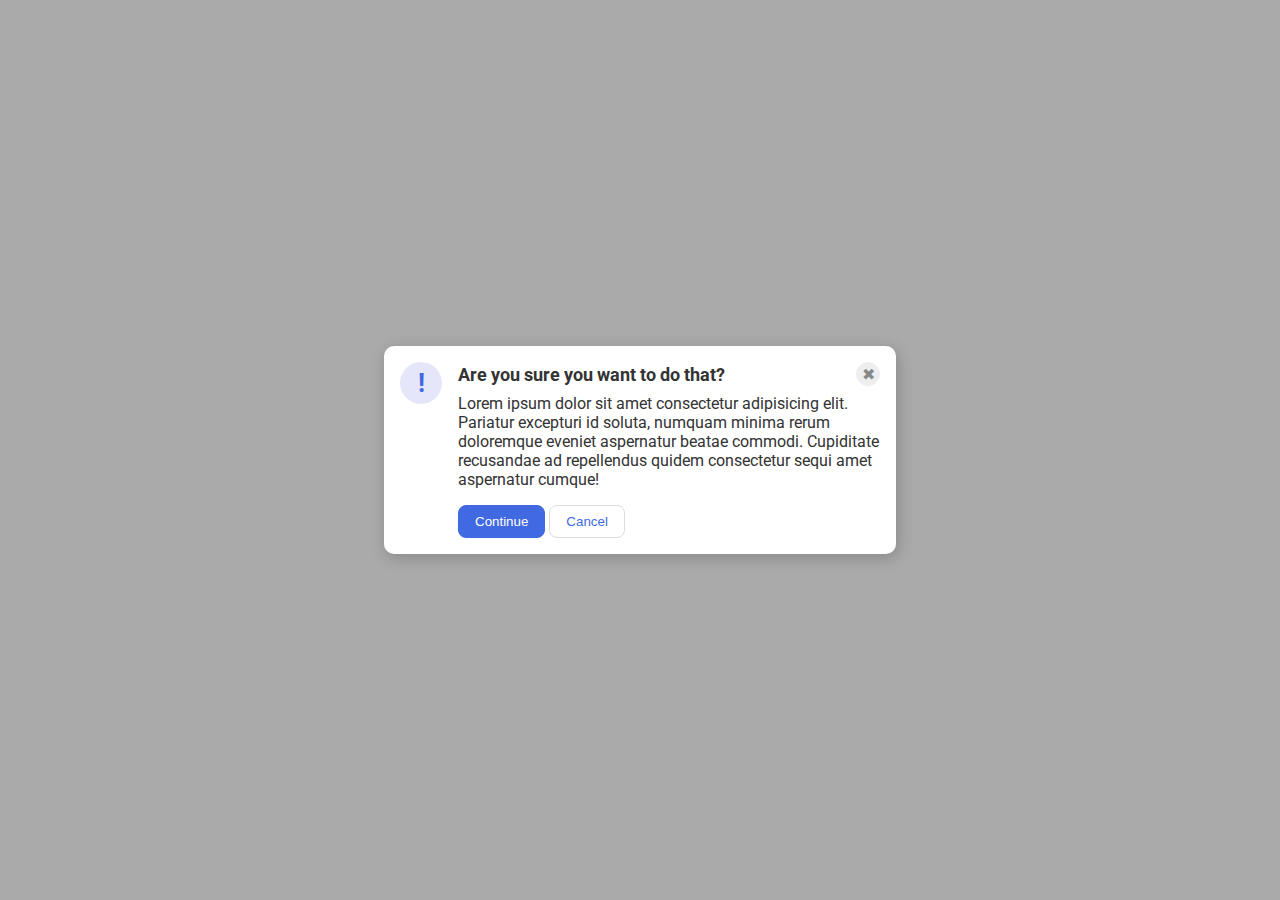
<file: flex/05-flex-modal/index.html>
<!DOCTYPE html>
<html lang="en">
  <head>
    <meta charset="UTF-8">
    <meta http-equiv="X-UA-Compatible" content="IE=edge">
    <meta name="viewport" content="width=device-width, initial-scale=1.0">
    <link rel="stylesheet" href="style.css">
    <title>Modal</title>
  </head>
  <body>
    <div class="modal">
      <div class="icon">!</div>
      <!-- additional container used here -->
      <div class="container">
        <!-- header div was moved to encompass the close button as well -->
        <div class="header">Are you sure you want to do that?
          <button class="close-button">✖</button>
        </div>
        <div class="text">Lorem ipsum dolor sit amet consectetur adipisicing elit. Pariatur excepturi id soluta, numquam minima rerum doloremque eveniet aspernatur beatae commodi. Cupiditate recusandae ad repellendus quidem consectetur sequi amet aspernatur cumque!</div>
        <button class="continue">Continue</button>
        <button class="cancel">Cancel</button>
      </div>
    </div>
  </body>
</html>
</file>
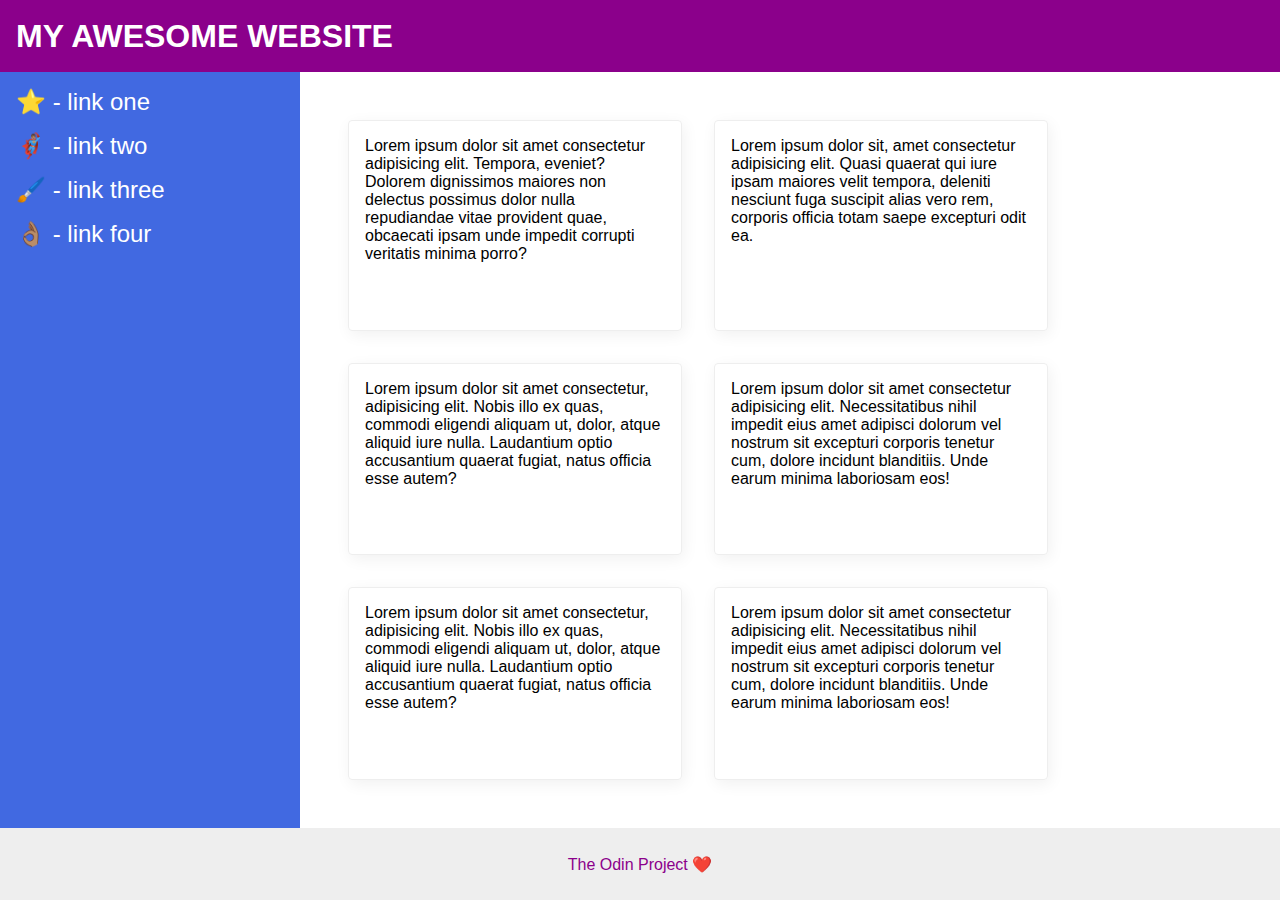
<file: flex/07-flex-layout-2/index.html>
<!DOCTYPE html>
<html lang="en">
  <head>
    <meta charset="UTF-8">
    <meta http-equiv="X-UA-Compatible" content="IE=edge">
    <meta name="viewport" content="width=device-width, initial-scale=1.0">
    <title>The Holy Grail</title>
    <link rel="stylesheet" href="style.css">
  </head>
  <body>
    <div class="header">
      MY AWESOME WEBSITE
    </div>
    <div class="body">
      <div class="sidebar">
        <ul>
          <li><a href="#">⭐ - link one</a></li>
          <li><a href="#">🦸🏽‍♂️ - link two</a></li>
          <li><a href="#">🖌️ - link three</a></li>
          <li><a href="#">👌🏽 - link four</a></li>
        </ul>
      </div>
      <div class="cardcontainer">
        <div class="card">Lorem ipsum dolor sit amet consectetur adipisicing elit. Tempora, eveniet? Dolorem dignissimos maiores non delectus possimus dolor nulla repudiandae vitae provident quae, obcaecati ipsam unde impedit corrupti veritatis minima porro?</div>
        <div class="card">Lorem ipsum dolor sit, amet consectetur adipisicing elit. Quasi quaerat qui iure ipsam maiores velit tempora, deleniti nesciunt fuga suscipit alias vero rem, corporis officia totam saepe excepturi odit ea.</div>
        <div class="card">Lorem ipsum dolor sit amet consectetur, adipisicing elit. Nobis illo ex quas, commodi eligendi aliquam ut, dolor, atque aliquid iure nulla. Laudantium optio accusantium quaerat fugiat, natus officia esse autem?</div>
        <div class="card">Lorem ipsum dolor sit amet consectetur adipisicing elit. Necessitatibus nihil impedit eius amet adipisci dolorum vel nostrum sit excepturi corporis tenetur cum, dolore incidunt blanditiis. Unde earum minima laboriosam eos!</div>
        <div class="card">Lorem ipsum dolor sit amet consectetur, adipisicing elit. Nobis illo ex quas, commodi eligendi aliquam ut, dolor, atque aliquid iure nulla. Laudantium optio accusantium quaerat fugiat, natus officia esse autem?</div>
        <div class="card">Lorem ipsum dolor sit amet consectetur adipisicing elit. Necessitatibus nihil impedit eius amet adipisci dolorum vel nostrum sit excepturi corporis tenetur cum, dolore incidunt blanditiis. Unde earum minima laboriosam eos!</div>
      </div>
    </div>
    <div class="footer">
      The Odin Project ❤️
    </div>
  </body>
</html>
</file>
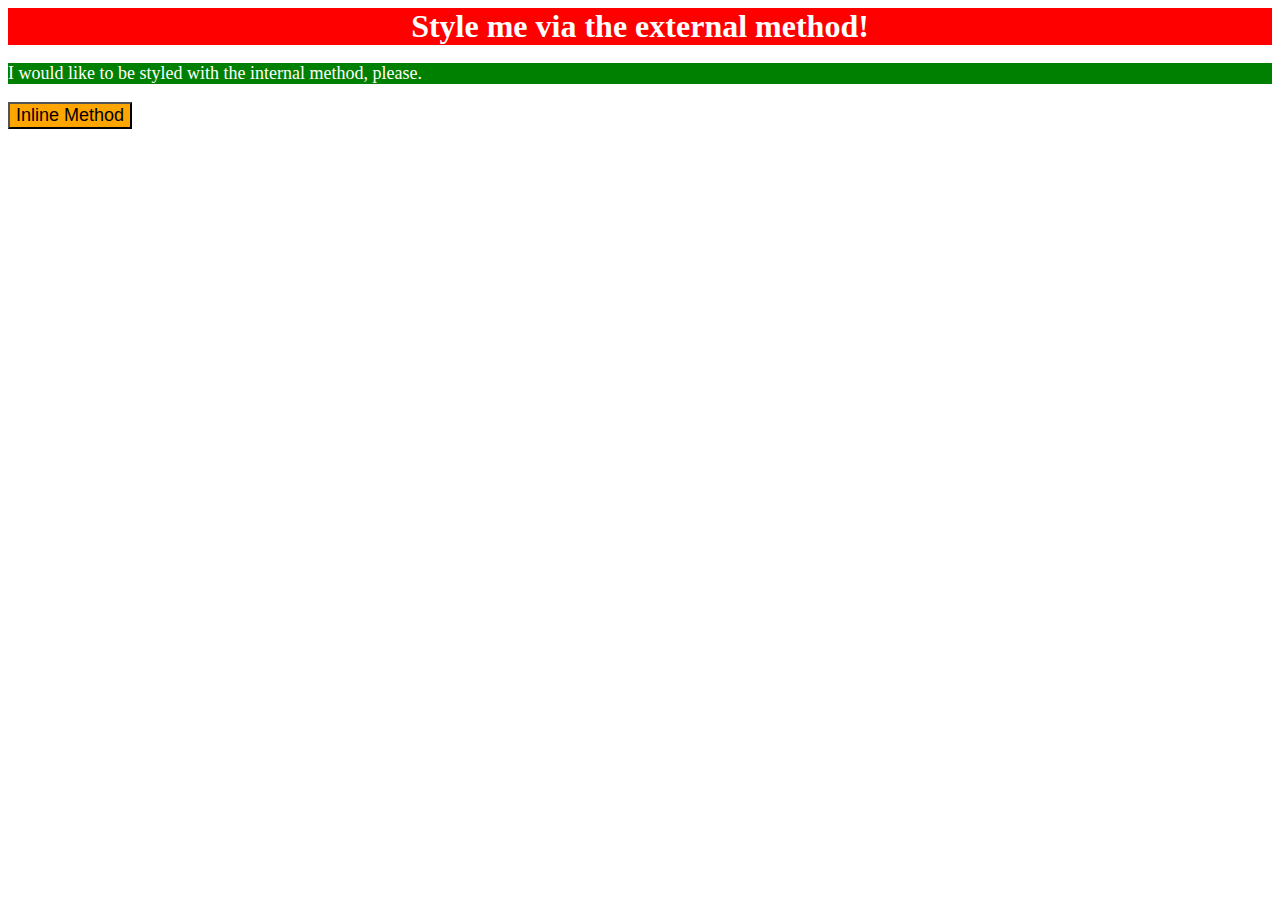
<file: foundations/01-css-methods/index.html>
<!DOCTYPE html>
<html lang="en">
  <head>
    <meta charset="UTF-8">
    <meta http-equiv="X-UA-Compatible" content="IE=edge">
    <meta name="viewport" content="width=device-width, initial-scale=1.0">
    <title>Methods for Adding CSS</title>
    <link rel="stylesheet" href="my-solution.css">
    <style>
      p {
        color: white;
        background-color: green;
        font-size: 18px;
      }
    </style>
  </head>
  <body>
    <div>Style me via the external method!</div>
    <p>I would like to be styled with the internal method, please.</p>
    <button style="background-color: orange; font-size: 18px;">Inline Method</button>
  </body>
</html>
</file>
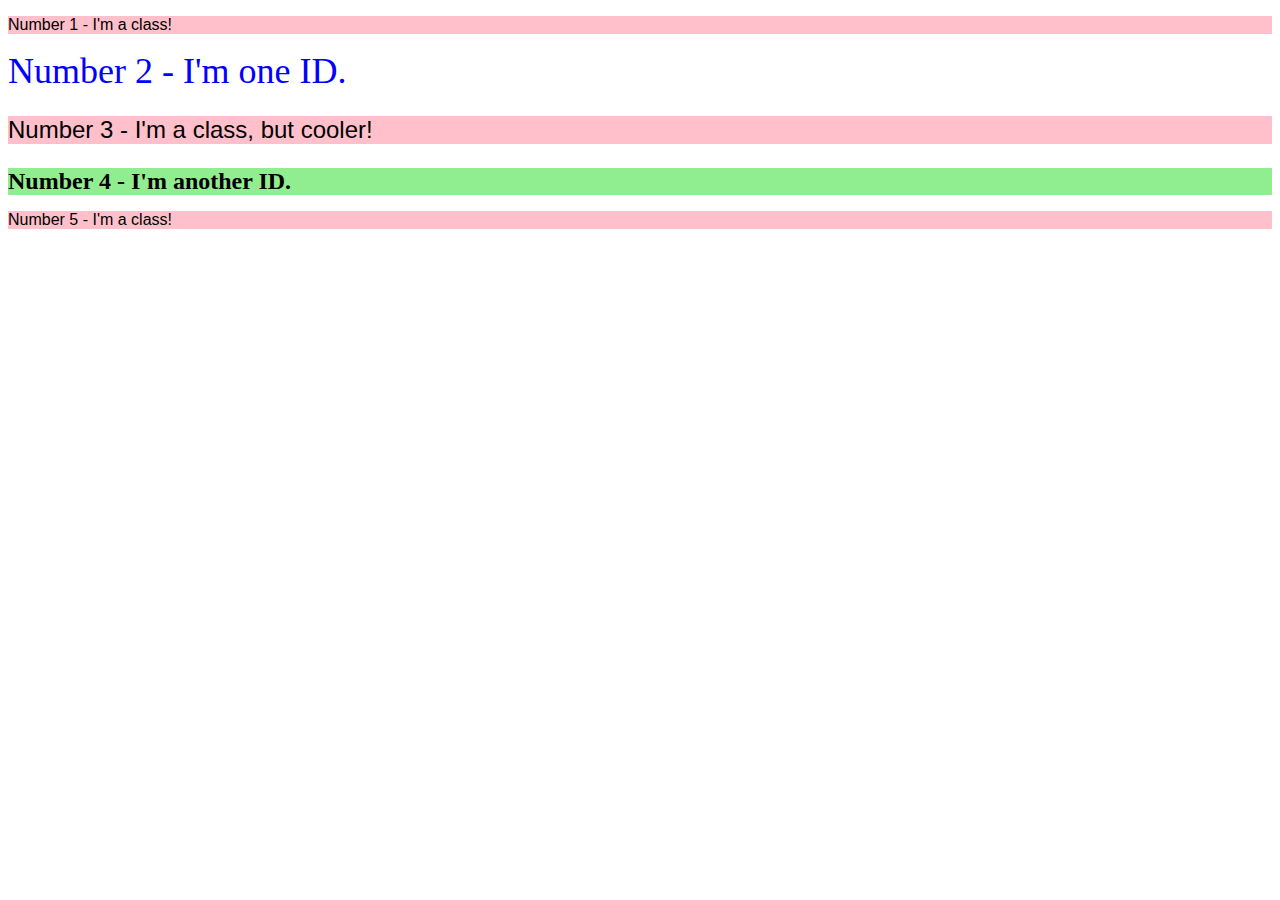
<file: foundations/02-class-id-selectors/index.html>
<!DOCTYPE html>
<html lang="en">
  <head>
    <meta charset="UTF-8">
    <meta http-equiv="X-UA-Compatible" content="IE=edge">
    <meta name="viewport" content="width=device-width, initial-scale=1.0">
    <title>Class and ID Selectors</title>
    <link rel="stylesheet" href="style.css">
    
  </head>
  <body>
    <p class="odd">Number 1 - I'm a class!</p>
    <div id="second">Number 2 - I'm one ID.</div>
    <p class="odd third">Number 3 - I'm a class, but cooler!</p>
    <div id="forth">Number 4 - I'm another ID.</div>
    <p class="odd">Number 5 - I'm a class!</p>
  </body>
</html>
</file>
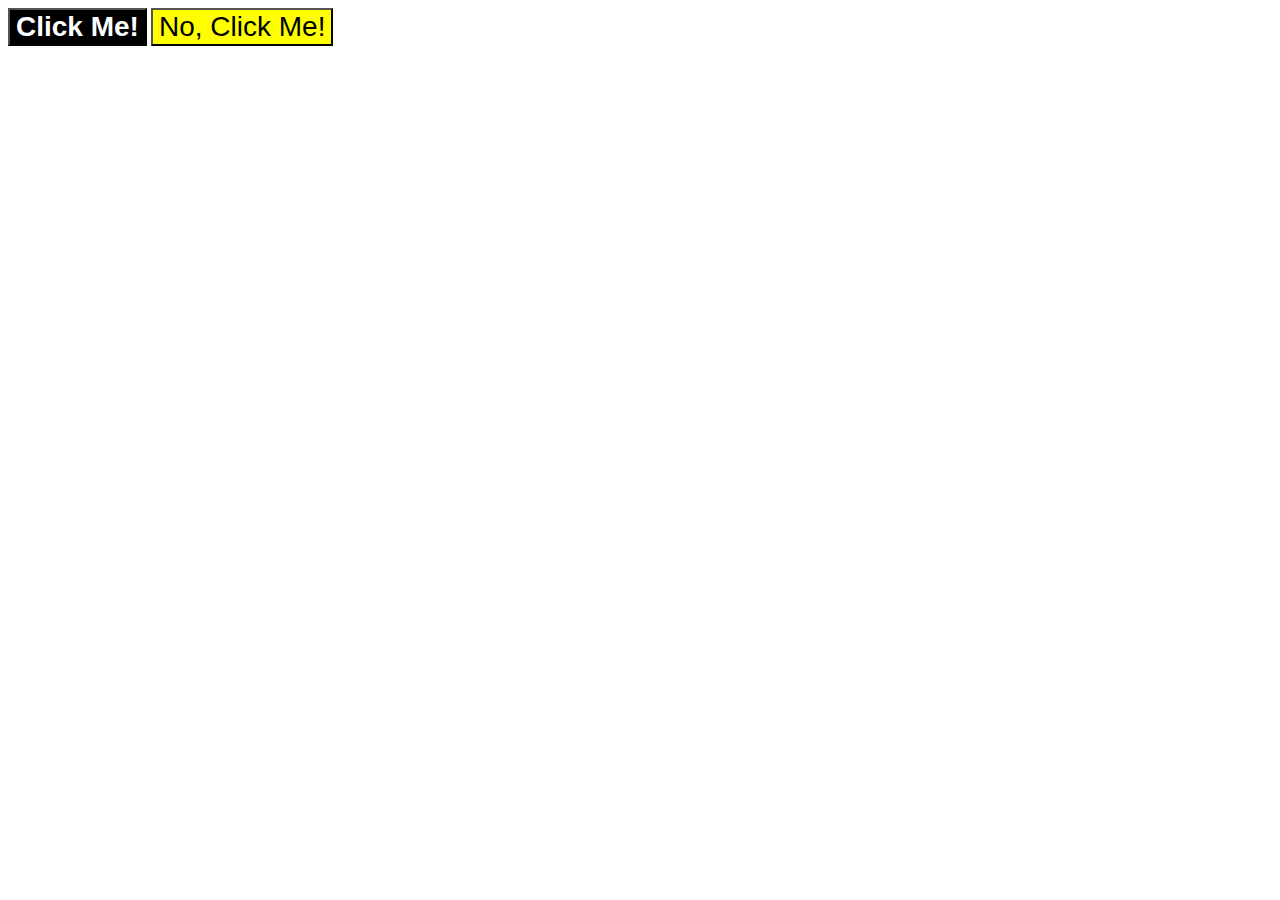
<file: foundations/03-grouping-selectors/index.html>
<!DOCTYPE html>
<html lang="en">
  <head>
    <meta charset="UTF-8">
    <meta http-equiv="X-UA-Compatible" content="IE=edge">
    <meta name="viewport" content="width=device-width, initial-scale=1.0">
    <title>Grouping Selectors</title>
    <link rel="stylesheet" href="style.css">
  </head>
  <body>
    <button class="one">Click Me!</button>
    <button class="two">No, Click Me!</button>
  </body>
</html>
</file>
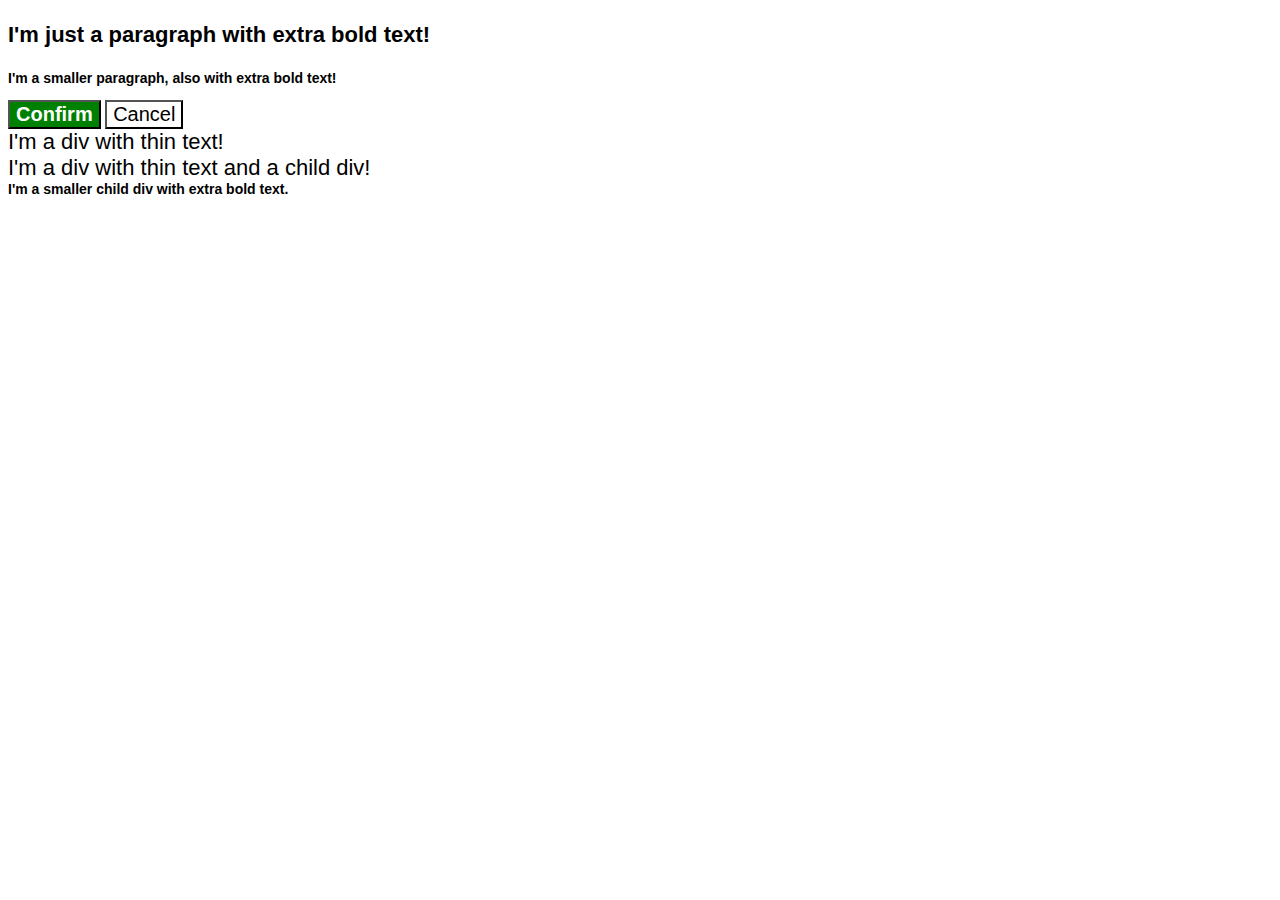
<file: foundations/06-cascade-fix/index.html>
<!DOCTYPE html>
<html lang="en">
  <head>
    <meta charset="UTF-8">
    <meta http-equiv="X-UA-Compatible" content="IE=edge">
    <meta name="viewport" content="width=device-width, initial-scale=1.0">
    <title>Fix the Cascade</title>
    <link rel="stylesheet" href="mysolution.css">
  </head>
  <body>
    <p class="para">I'm just a paragraph with extra bold text!</p>
    <p class="para small-para">I'm a smaller paragraph, also with extra bold text!</p>

    <button id="confirm-button" class="button confirm">Confirm</button>
    <button id="cancel-button" class="button cancel">Cancel</button>

    <div class="text">I'm a div with thin text!</div>
    <div class="text">I'm a div with thin text and a child div!
      <div class="text child">I'm a smaller child div with extra bold text.</div>
    </div>
  </body>
</html>
</file>
<file: flex/05-flex-modal/style.css>
@import url('https://fonts.googleapis.com/css2?family=Roboto:wght@400;700&display=swap');

html, body {
  height: 100%;
}

body {
  font-family: Roboto, sans-serif;
  margin: 0;
  background: #aaa;
  color: #333;
  /* I'll give you this one for free */
  display: flex;
  align-items: center;
  justify-content: center;
}

.modal {
  background: white;
  width: 480px;
  border-radius: 10px;
  box-shadow: 2px 4px 16px rgba(0,0,0,.2);
}

.icon {
  color: royalblue;
  font-size: 26px;
  font-weight: 700;
  background: lavender;
  width: 42px;
  height: 42px;
  border-radius: 50%;
  display: flex;
  align-items: center;
  justify-content: center;
}

.close-button {
  background: #eee;
  border-radius: 50%;
  color: #888;
  font-weight: 400;
  font-size: 16px;
  height: 24px;
  width: 24px;
  display: flex;
  align-items: center;
  justify-content: center;
  border: 1px solid #eee;
  padding: 0;
}

button {
  cursor: pointer;
  padding: 8px 16px;
  border-radius: 8px;
}

button.continue {
  background: royalblue;
  border: 1px solid royalblue;
  color: white;
}

button.cancel {
  background: white;
  border: 1px solid #ddd;
  color: royalblue;
}

/* SOLUTION: */

.modal {
  display: flex;
  gap: 16px;
  padding: 16px;
}

.icon {
  /* this keeps the icon from getting smashed by the text */
  flex-shrink: 0;
}
/* header container should be wrapped around the button element as well in order for flex style to work */
.header {
  display: flex;
  align-items: center;
  justify-content: space-between;
  font-size: 18px;
  font-weight: 700;
  margin-bottom: 8px;
}

.text {
  margin-bottom: 16px;
}
</file>
<file: flex/07-flex-layout-2/style.css>
body {
  font-family: -apple-system, BlinkMacSystemFont, 'Segoe UI', Roboto, Oxygen, Ubuntu, Cantarell, 'Open Sans', 'Helvetica Neue', sans-serif;
  margin: 0;
  min-height: 100vh;
  display: flex;
  flex-direction: column;
}

.header {
  height: 72px;
  background: darkmagenta;
  color: white;
  display: flex;
  align-items: center;
  padding: 0 16px;
  font-size: 32px;
  font-weight: 900;
}

.body {
  display: flex;
  flex: 1;
}

.footer {
  height: 72px;
  background: #eee;
  color: darkmagenta;
  display: flex;
  align-items: center;
  justify-content: center;
}

.sidebar {
  width: 300px;
  background: royalblue;
  box-sizing: border-box;
  flex-shrink: 0;
  padding: 16px;
}

ul {
  list-style-type: none;
  margin: 0;
  padding: 0;
}

li {
  margin-bottom: 16px;
}

a {
  color: white;
  text-decoration: none;
  font-size: 24px;
}

.cardcontainer {
  display: flex;
  flex-wrap: wrap;
  padding: 32px;
}

.card {
  border: 1px solid #eee;
  box-shadow: 2px 4px 16px rgba(0,0,0,.06);
  border-radius: 4px;
  padding: 16px;
  margin: 16px;
  width: 300px;
}
</file>
<file: foundations/01-css-methods/my-solution.css>
div {
    color: white;
    background-color: red;
    font-size: 32px;
    text-align: center;
    font-weight: bold;
  }
</file>
<file: foundations/02-class-id-selectors/style.css>
.odd {
    background-color: pink;
    font-family: "Verdana","Deja VuSans",sans-serif;
    }
#second {
    color: blue;
    font-size: 36px;
}
.odd.third {
    font-size: 24px;
}
#forth {
    background-color: lightgreen;
    font-size: 24px;
    font-weight: bold;
}
</file>
<file: foundations/03-grouping-selectors/style.css>
.one,
.two {
    font-size: 28px;
    font-family: "Helvetica", "Times New Roman", sans-serif;
}

.one {
    background-color: black;
    color: white;
    font-weight: bold;
}

.two {
    background-color: yellow;
}
</file>
<file: foundations/06-cascade-fix/mysolution.css>
body {
  font-family: Arial, Helvetica, sans-serif;
}

.para,
.small-para {
  color: hsl(0, 0%, 0%);
  font-weight: 800;
}

.para.small-para {
  font-size: 14px;
  font-weight: 800;
}

.para {
  font-size: 22px;
}

#confirm-button {
  background: green;
  color: white;
  font-weight: bold;
} 

.button {
  background-color: rgb(255, 255, 255);
  color: rgb(0, 0, 0);
  font-size: 20px;
}

.text .child {
  color: rgb(0, 0, 0);
  font-weight: 800;
  font-size: 14px;
}

div.text {
  color: rgb(0, 0, 0);
  font-size: 22px;
  font-weight: 100;
}
</file>
